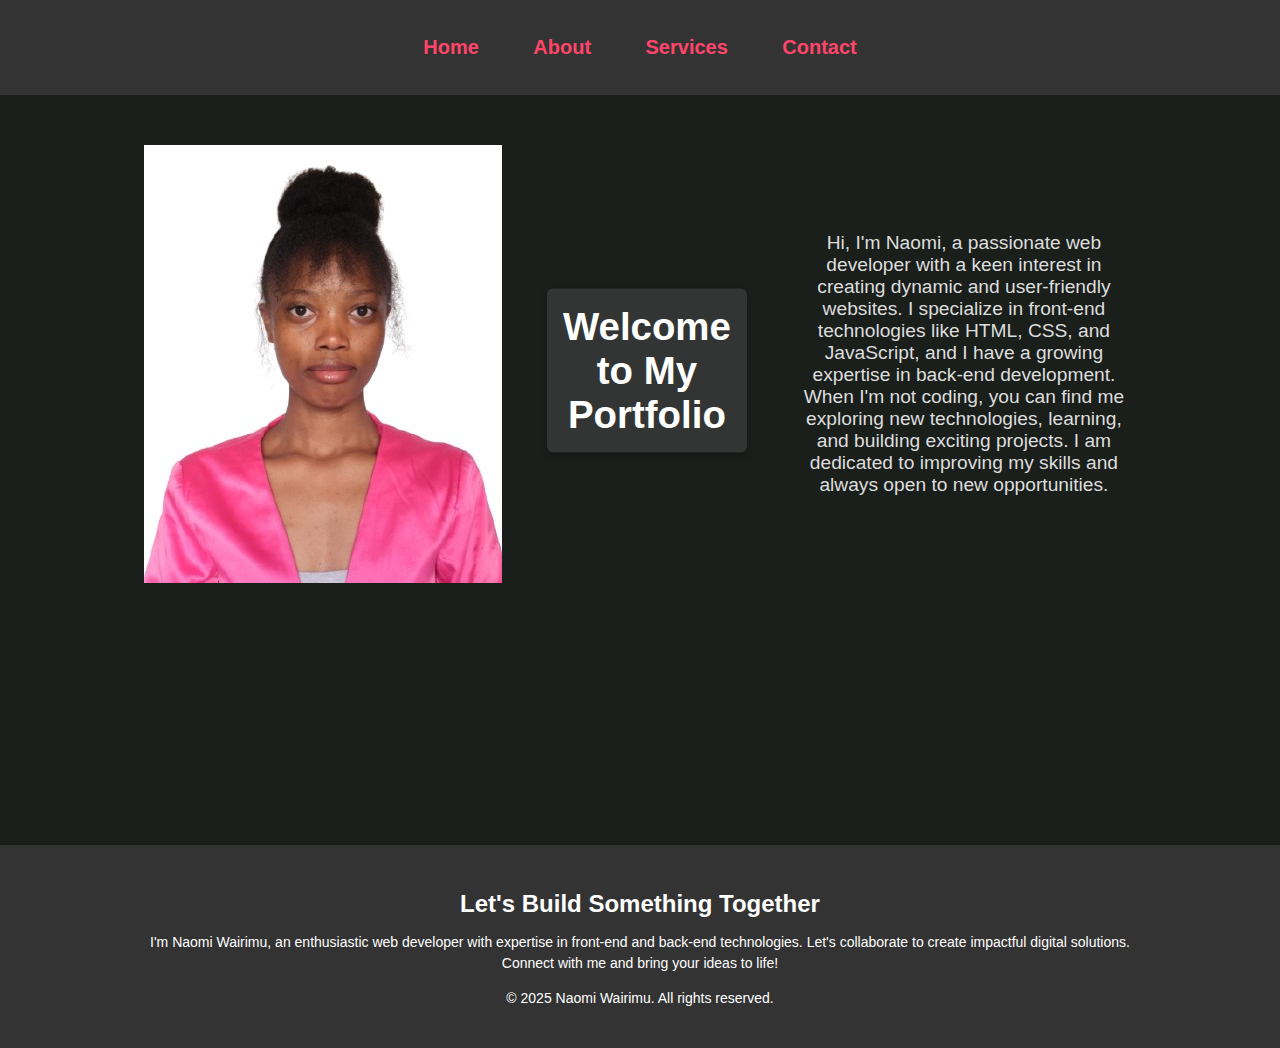
<file: index.html>
<!DOCTYPE html>
<html lang="en">
<head>
    <meta charset="UTF-8">
    <meta name="viewport" content="width=device-width, initial-scale=1.0">
    <title>Naomi's Portfolio</title>
    <link rel="stylesheet" href="css/style.css">
</head>
<body>

    <!-- Navigation -->
    <header>
        <nav>
            <ul>
                <li><a href="index.html">Home</a></li>
                <li><a href="about.html">About</a></li>
                <li><a href="services.html">Services</a></li>
                <li><a href="contact.html">Contact</a></li>
            </ul>
        </nav>
    </header>

    <!-- Home Section -->
    <section id="home">
        <div class="profile-container">
            <img src="images/naomiprofilepicture.jpg" alt="Naomi's Profile Picture" class="profile-pic">
            <h1 class="welcome-text">Welcome to My Portfolio</h1>
            <p>
                Hi, I'm Naomi, a passionate web developer with a keen interest in creating dynamic and user-friendly websites. I specialize in front-end technologies like HTML, CSS, and JavaScript, and I have a growing expertise in back-end development. When I'm not coding, you can find me exploring new technologies, learning, and building exciting projects. I am dedicated to improving my skills and always open to new opportunities.
            </p>
        </div>
    </section>

    <!-- Footer Section -->
    <footer>
        <div class="footer-container">
            <h2>Let's Build Something Together</h2>
            <p>
                I'm Naomi Wairimu, an enthusiastic web developer with expertise in front-end and back-end technologies. 
                Let's collaborate to create impactful digital solutions. Connect with me and bring your ideas to life!
            </p>
            <p>&copy; 2025 Naomi Wairimu. All rights reserved.</p>
        </div>
    </footer>

    <script src="js/script.js"></script>

</body>
</html>
</file>
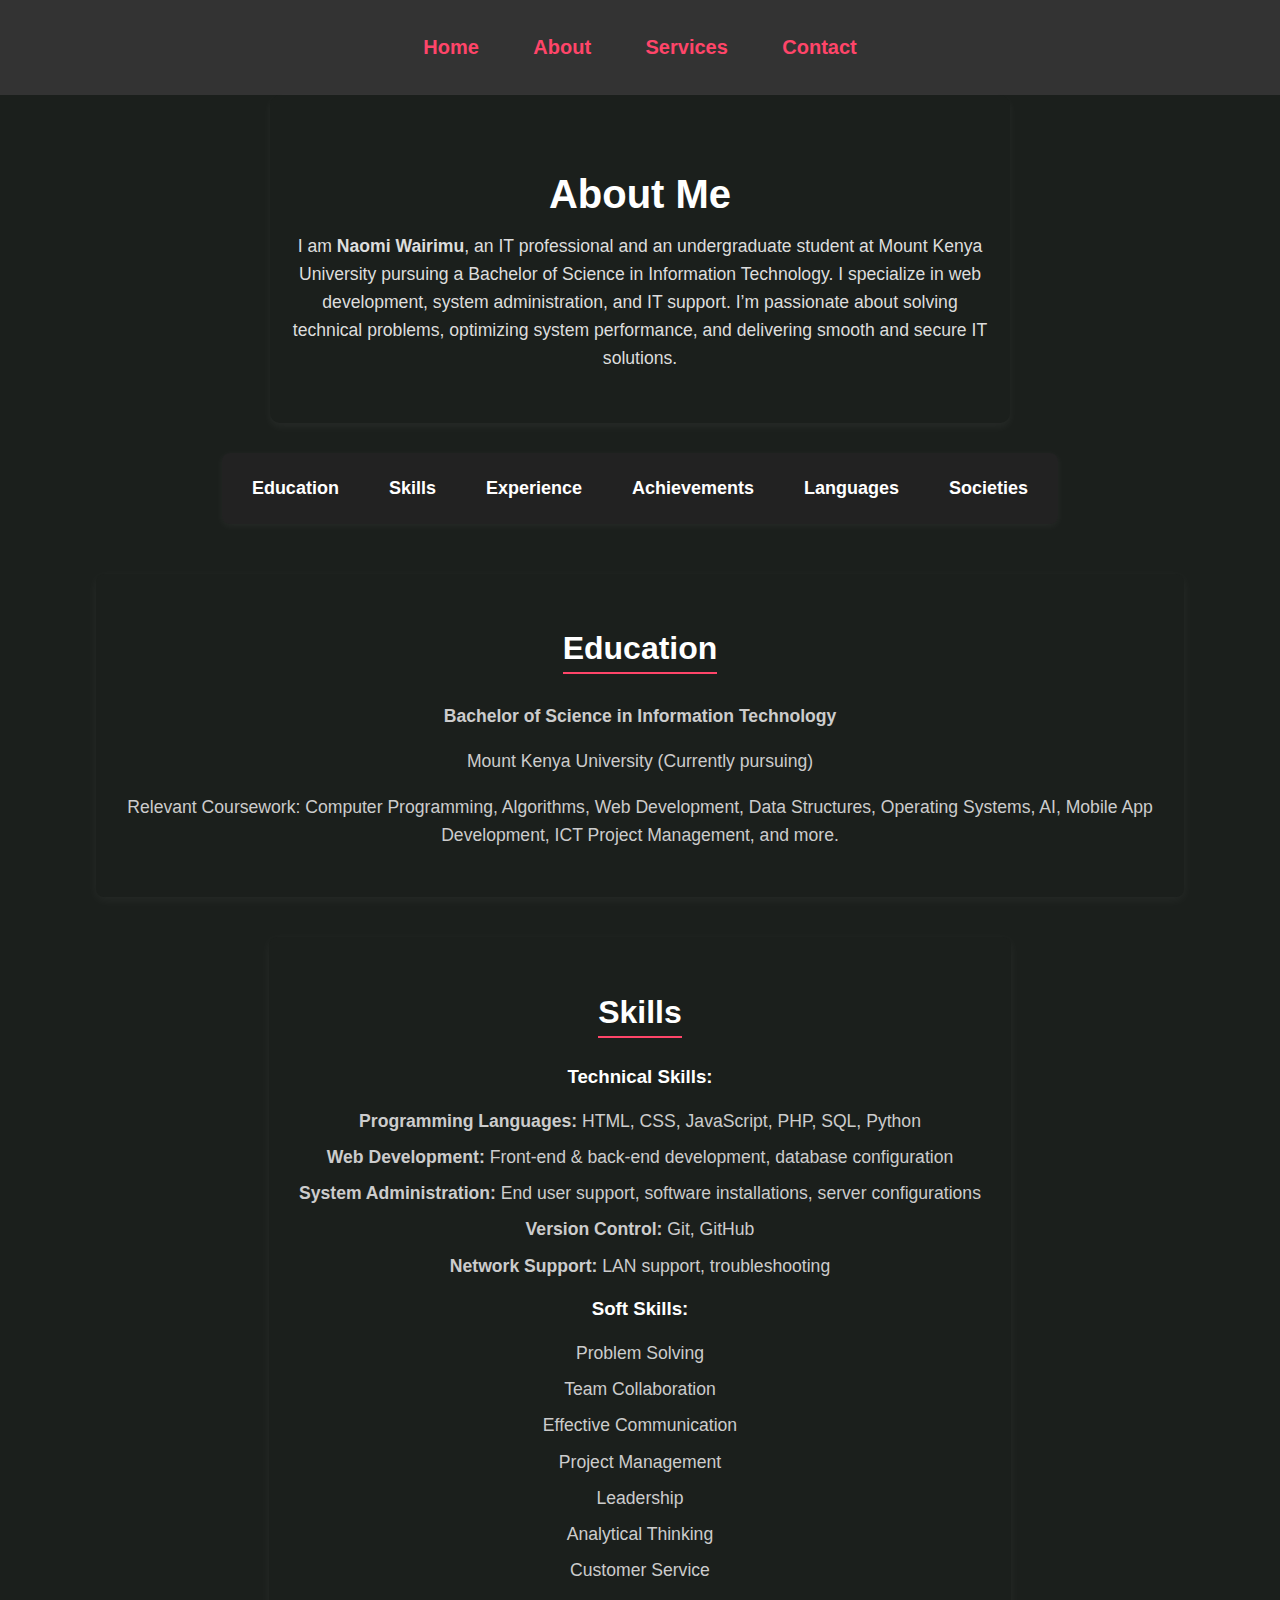
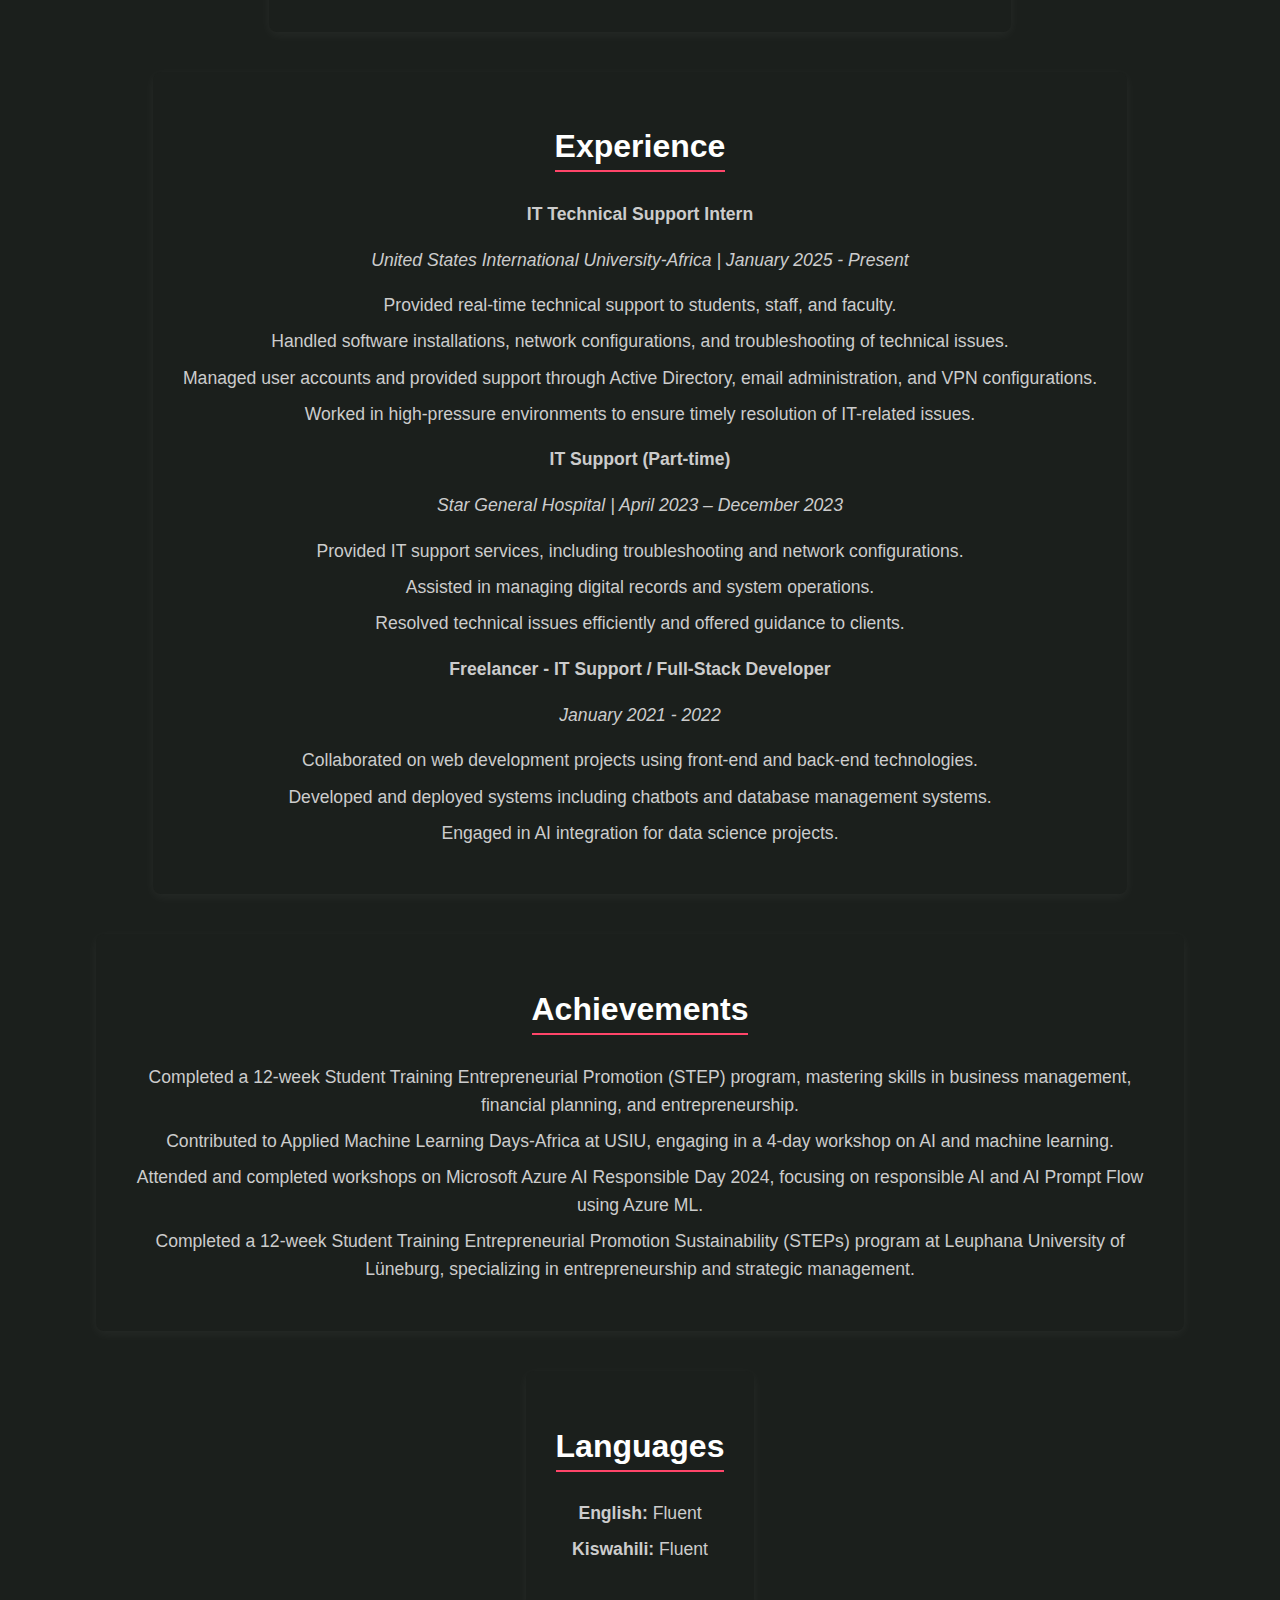
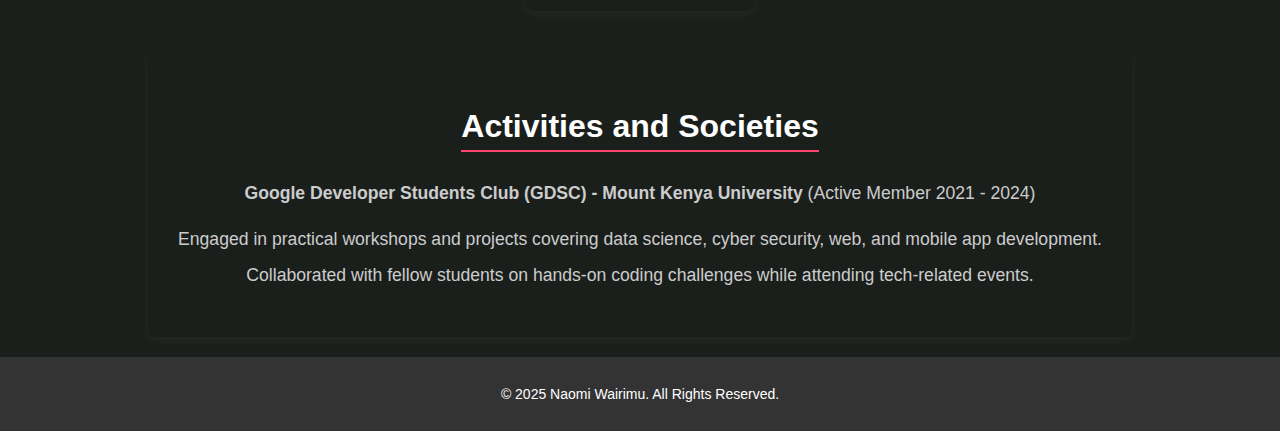
<file: about.html>
<!DOCTYPE html>
<html lang="en">
<head>
    <meta charset="UTF-8">
    <meta name="viewport" content="width=device-width, initial-scale=1.0">
    <title>About Me - Naomi Wairimu</title>
    <link rel="stylesheet" href="css/style.css">
</head>
<body class="about-page">
    <!-- Main Navigation -->
    <header>
        <nav>
            <ul>
                <li><a href="index.html">Home</a></li>
                <li><a href="about.html">About</a></li>
                <li><a href="services.html">Services</a></li>
                <li><a href="contact.html">Contact</a></li>
            </ul>
        </nav>
    </header>

    <!-- About Me Section -->
    <section id="about">
        <h1>About Me</h1>
        <p>I am <strong>Naomi Wairimu</strong>, an IT professional and an undergraduate student at Mount Kenya University pursuing a Bachelor of Science in Information Technology. I specialize in web development, system administration, and IT support. I’m passionate about solving technical problems, optimizing system performance, and delivering smooth and secure IT solutions.</p>
    </section>

    <!-- Internal Navigation -->
    <nav id="internal-nav">
        <a href="#education">Education</a>
        <a href="#skills">Skills</a>
        <a href="#experience">Experience</a>
        <a href="#achievements">Achievements</a>
        <a href="#languages">Languages</a>
        <a href="#societies">Societies</a>
    </nav>

    <!-- Education Section -->
    <section id="education">
        <h2>Education</h2>
        <p><strong>Bachelor of Science in Information Technology</strong></p>
        <p>Mount Kenya University (Currently pursuing)</p>
        <p>Relevant Coursework: Computer Programming, Algorithms, Web Development, Data Structures, Operating Systems, AI, Mobile App Development, ICT Project Management, and more.</p>
    </section>

    <!-- Skills Section -->
    <section id="skills">
        <h2>Skills</h2>
        <h3>Technical Skills:</h3>
        <ul>
            <li><strong>Programming Languages:</strong> HTML, CSS, JavaScript, PHP, SQL, Python</li>
            <li><strong>Web Development:</strong> Front-end & back-end development, database configuration</li>
            <li><strong>System Administration:</strong> End user support, software installations, server configurations</li>
            <li><strong>Version Control:</strong> Git, GitHub</li>
            <li><strong>Network Support:</strong> LAN support, troubleshooting</li>
        </ul>
        <h3>Soft Skills:</h3>
        <ul>
            <li>Problem Solving</li>
            <li>Team Collaboration</li>
            <li>Effective Communication</li>
            <li>Project Management</li>
            <li>Leadership</li>
            <li>Analytical Thinking</li>
            <li>Customer Service</li>
        </ul>
    </section>

    <!-- Experience Section -->
    <section id="experience">
        <h2>Experience</h2>

        <p><strong>IT Technical Support Intern</strong></p>
        <p><em>United States International University-Africa | January 2025 - Present</em></p>
        <ul>
            <li>Provided real-time technical support to students, staff, and faculty.</li>
            <li>Handled software installations, network configurations, and troubleshooting of technical issues.</li>
            <li>Managed user accounts and provided support through Active Directory, email administration, and VPN configurations.</li>
            <li>Worked in high-pressure environments to ensure timely resolution of IT-related issues.</li>
        </ul>

        <p><strong>IT Support (Part-time)</strong></p>
        <p><em>Star General Hospital | April 2023 – December 2023</em></p>
        <ul>
            <li>Provided IT support services, including troubleshooting and network configurations.</li>
            <li>Assisted in managing digital records and system operations.</li>
            <li>Resolved technical issues efficiently and offered guidance to clients.</li>
        </ul>

        <p><strong>Freelancer - IT Support / Full-Stack Developer</strong></p>
        <p><em>January 2021 - 2022</em></p>
        <ul>
            <li>Collaborated on web development projects using front-end and back-end technologies.</li>
            <li>Developed and deployed systems including chatbots and database management systems.</li>
            <li>Engaged in AI integration for data science projects.</li>
        </ul>
    </section>

    <!-- Achievements Section -->
    <section id="achievements">
        <h2>Achievements</h2>
        <ul>
            <li>Completed a 12-week Student Training Entrepreneurial Promotion (STEP) program, mastering skills in business management, financial planning, and entrepreneurship.</li>
            <li>Contributed to Applied Machine Learning Days-Africa at USIU, engaging in a 4-day workshop on AI and machine learning.</li>
            <li>Attended and completed workshops on Microsoft Azure AI Responsible Day 2024, focusing on responsible AI and AI Prompt Flow using Azure ML.</li>
            <li>Completed a 12-week Student Training Entrepreneurial Promotion Sustainability (STEPs) program at Leuphana University of Lüneburg, specializing in entrepreneurship and strategic management.</li>
        </ul>
    </section>

    <!-- Languages Section -->
    <section id="languages">
        <h2>Languages</h2>
        <ul>
            <li><strong>English:</strong> Fluent</li>
            <li><strong>Kiswahili:</strong> Fluent</li>
        </ul>
    </section>

    <!-- Societies Section -->
    <section id="societies">
        <h2>Activities and Societies</h2>
        <p><strong>Google Developer Students Club (GDSC) - Mount Kenya University</strong> (Active Member 2021 - 2024)</p>
        <ul>
            <li>Engaged in practical workshops and projects covering data science, cyber security, web, and mobile app development.</li>
            <li>Collaborated with fellow students on hands-on coding challenges while attending tech-related events.</li>
        </ul>
    </section>

    <!-- Footer -->
    <footer>
        <p>&copy; 2025 Naomi Wairimu. All Rights Reserved.</p>
    </footer>

</body>
</html>
</file>
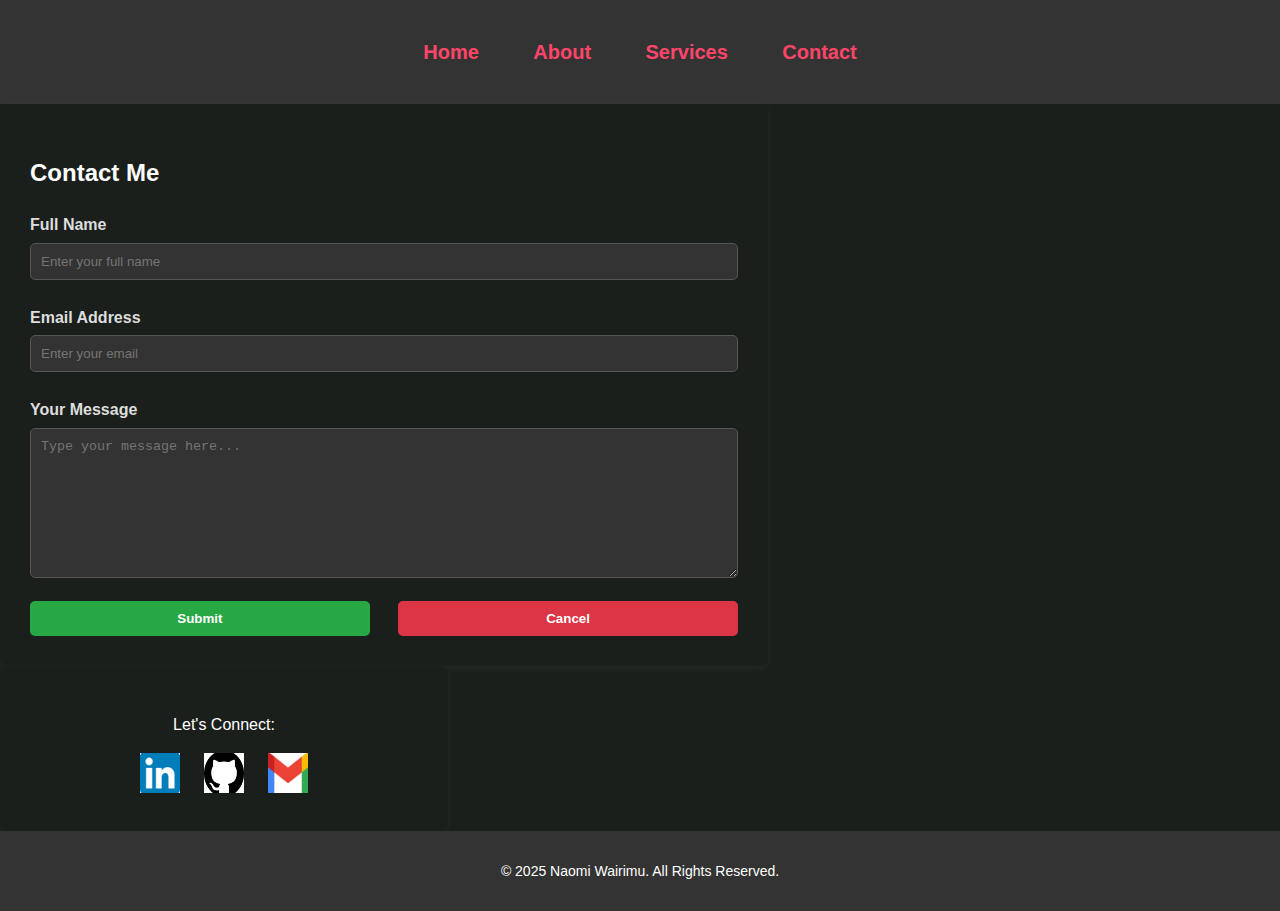
<file: contact.html>
<!DOCTYPE html>
<html lang="en">
<head>
    <meta charset="UTF-8">
    <meta name="viewport" content="width=device-width, initial-scale=1.0">
    <title>Contact Me - Naomi Wairimu</title>
    <link rel="stylesheet" href="css/style.css">
</head>
<body class="contact-page">

    <header>
        <nav>
            <ul>
                <li><a href="index.html">Home</a></li>
                <li><a href="about.html">About</a></li>
                <li><a href="services.html">Services</a></li>
                <li><a href="contact.html">Contact</a></li>
            </ul>
        </nav>
    </header>

    <div class="contact-container">
        <h2>Contact Me</h2>
        <form name="contact" method="POST" data-netlify="true" class="contact-form" id="contactForm">
            <input type="hidden" name="form-name" value="contact">

            <label for="name">Full Name</label>
            <input type="text" id="name" name="name" placeholder="Enter your full name" required>

            <label for="email">Email Address</label>
            <input type="email" id="email" name="email" placeholder="Enter your email" required>

            <label for="message">Your Message</label>
            <textarea id="message" name="message" placeholder="Type your message here..." required></textarea>

            <div class="button-group">
                <button type="submit" class="submit-btn">Submit</button>
                <button type="reset" class="cancel-btn">Cancel</button>
            </div>
        </form>

        <div id="thank-you-message" style="display: none;">
            <p>Thank you! I will get back to you soon.</p>
            <a href="index.html">Back</a>
        </div>
    </div>

    <div class="social-links">
        <p>Let's Connect:</p>
        <a href="https://www.linkedin.com/in/naomi-wairimu-050472228/" target="_blank">
            <img src="images/linkedin.png" alt="LinkedIn">
        </a>
        <a href="https://github.com/naya-star" target="_blank">
            <img src="images/github.png" alt="GitHub">
        </a>
        <a href="https://mail.google.com/mail/?view=cm&to=wamburanaomi02@gmail.com" target="_blank">
            <img src="images/gmail.png" alt="Gmail">
        </a>          
    </div>

    <footer>
        <p>&copy; 2025 Naomi Wairimu. All Rights Reserved.</p>
    </footer>

    <script src="js/script.js"></script>

</body>
</html>
</file>
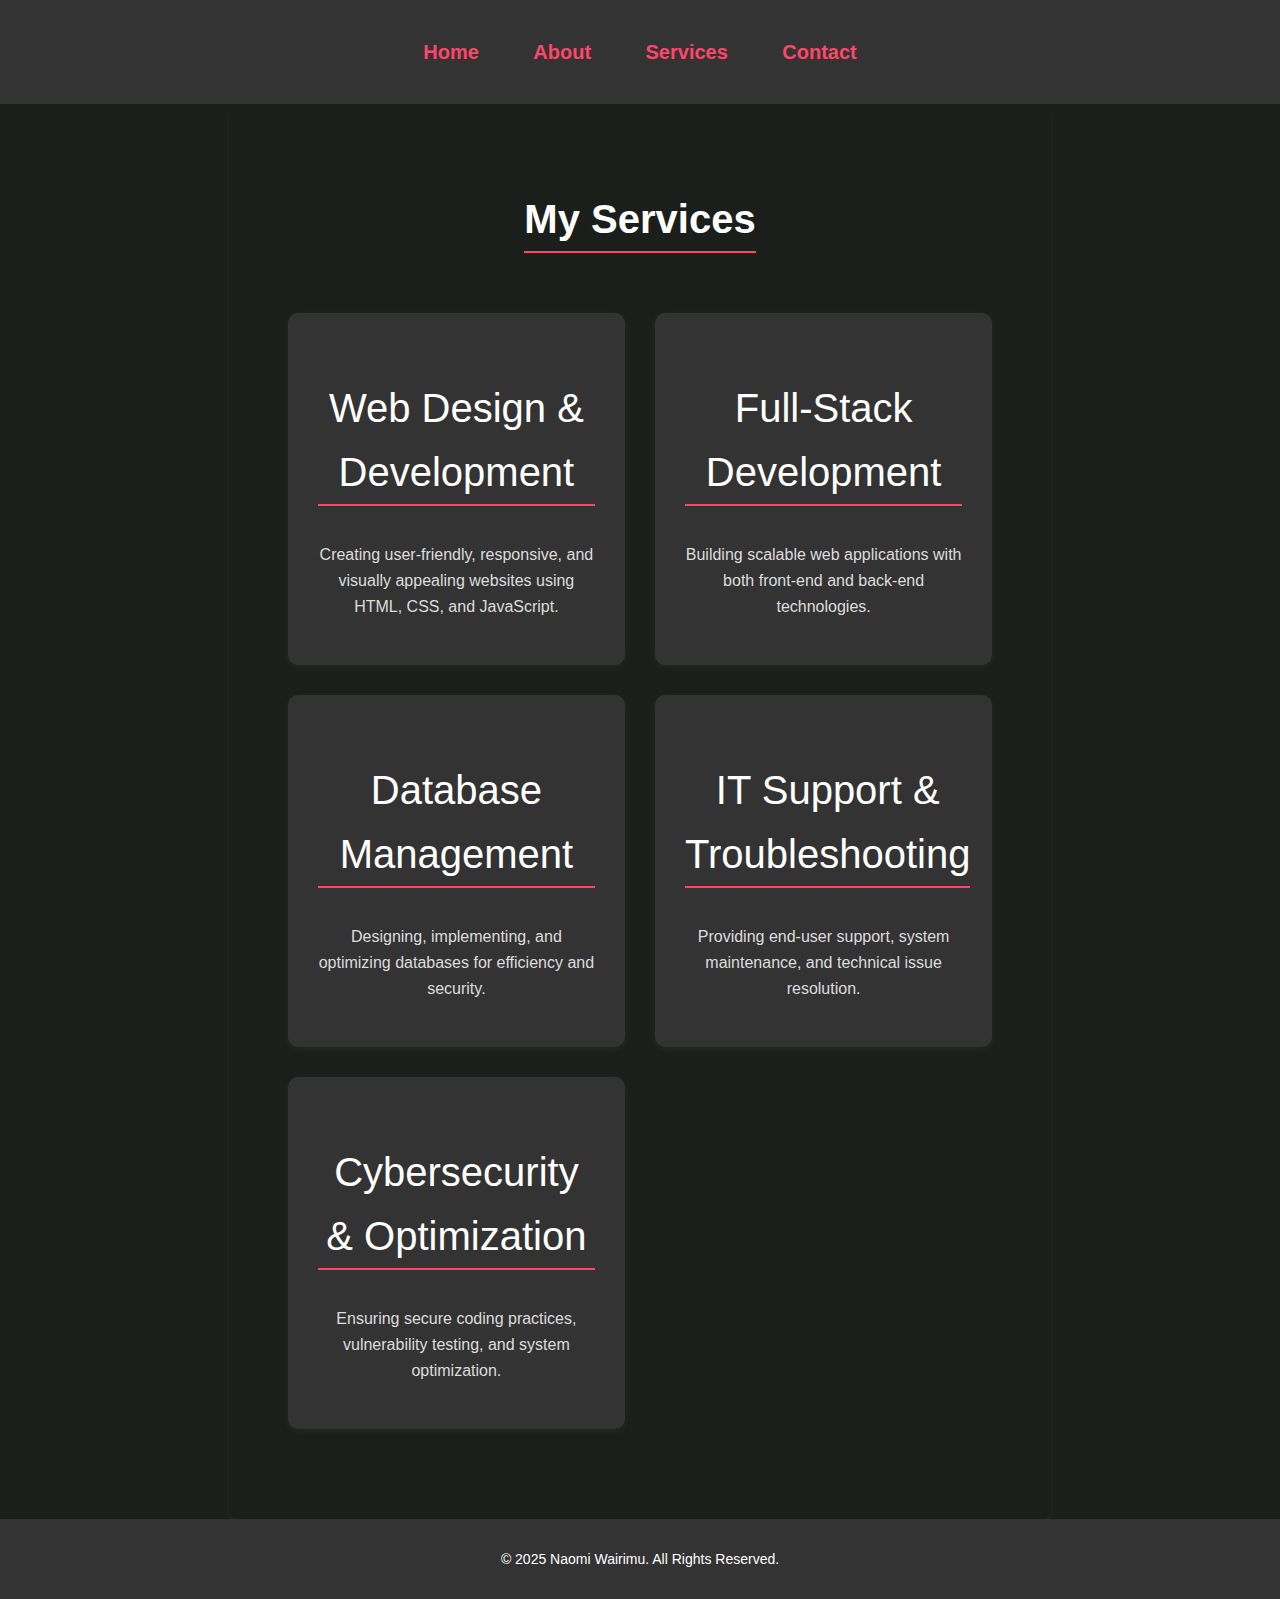
<file: services.html>
<!DOCTYPE html>
<html lang="en">
<head>
    <meta charset="UTF-8">
    <meta name="viewport" content="width=device-width, initial-scale=1.0">
    <title>My Services - Naomi Wairimu</title>
    <link rel="stylesheet" href="css/style.css">
<body class="services-page">

    <!-- Main Navigation -->
    <header>
        <nav>
            <ul>
                <li><a href="index.html">Home</a></li>
                <li><a href="about.html">About</a></li>
                <li><a href="services.html">Services</a></li>
                <li><a href="contact.html">Contact</a></li>
            </ul>
        </nav>
    </header>
    

    <!-- Services Section -->
    <section id="services">
        <h2>My Services</h2>
        <div class="services-list">
            <div>
                <h2>Web Design & Development</h2>
                <p>Creating user-friendly, responsive, and visually appealing websites using HTML, CSS, and JavaScript.</p>
            </div>
            <div>
                <h2>Full-Stack Development</h2>
                <p>Building scalable web applications with both front-end and back-end technologies.</p>
            </div>
            <div>
                <h2>Database Management</h2>
                <p>Designing, implementing, and optimizing databases for efficiency and security.</p>
            </div>
            <div>
                <h2>IT Support & Troubleshooting</h2>
                <p>Providing end-user support, system maintenance, and technical issue resolution.</p>
            </div>
            <div>
                <h2>Cybersecurity & Optimization</h2>
                <p>Ensuring secure coding practices, vulnerability testing, and system optimization.</p>
            </div>
        </div>
    </section>

    <!-- Footer -->
    <footer>
        <p>&copy; 2025 Naomi Wairimu. All Rights Reserved.</p>
    </footer>

</body>
</html>
</file>
<file: css/style.css>
/* General Body and Header Styles */
html, body {
    height: 100%;
    margin: 0;
    padding: 0;
    font-family: 'Arial', sans-serif;
}

body {
    display: flex; /* Solution 3: Flexbox for layout */
    flex-direction: column;
    min-height: 100vh;
}

header {
    background: #333;
    padding: 20px 0;
}

/* Navigation Styling */
header nav ul {
    list-style: none;
    padding: 0;
    text-align: center;
}

header nav ul li {
    display: inline-block;
    margin: 0 25px;
}

header nav ul li a {
    text-decoration: none;
    color: rgb(255, 69, 105);
    font-weight: bold;
    font-family: "Poppins", sans-serif;
    font-size: 20px;
    transition: color 0.3s ease-in-out, transform 0.2s ease;
}

header nav ul li a:hover {
    color: #ffd700;
    transform: scale(1.1);
}

/* Home Section */
#home {
    text-align: center;
    padding: 50px 20px;
    background-color: rgb(27, 31, 28);
    min-height: calc(100vh - 150px); /* Ensures content takes enough space */
    flex-grow: 1; /* Solution 3: Flexbox for layout */
}

/* Profile Container - Align Left & Right */
.profile-container {
    display: flex;
    align-items: center;
    justify-content: space-between;
    max-width: 80%;
    margin: auto;
    gap: 20px;
}

/* Profile Image - Moves Left */
.naomiprofilepicture {
    width: 150px;
    height: 150px;
    border-radius: 50%;
    border: 5px solid #333;
    object-fit: cover;
    flex-shrink: 0;
}

/* Content - Moves Right */
.profile-content {
    flex-grow: 1;
    text-align: left;
}

/* Heading and Paragraph */
#home h1 {
    font-size: 3em; /* Larger font size */
    font-weight: bold; /* Bold text */
    background-color: rgba(255, 255, 255, 0.1); /* Light background */
    padding: 20px; /* Padding for the "box" */
    border-radius: 8px; /* Rounded corners (optional) */
    box-shadow: 0 4px 8px rgba(0, 0, 0, 0.2); /* Subtle shadow */
    display: inline-block; /* Make it fit the text width */
    margin-bottom: 20px; /* Add some space below */
    color: #fff; /* Ensure text is white */
}

#home p {
    font-size: 1.2em;
    color: #ddd;
    max-width: 600px;
}

/* Footer Styling */
footer {
    background: #333;
    color: white;
    text-align: center;
    padding: 15px 0;
    width: 100%;
    position: relative; /* Solution 2: Position relative */
    bottom: auto; /* Reset bottom property */
}

.footer-container {
    max-width: 80%;
    margin: auto;
    padding: 10px 0;
}

.footer-container h2 {
    font-size: 24px;
    margin-bottom: 10px;
}

.footer-container p {
    font-size: 14px;
    line-height: 1.5;
}

/* Responsive Adjustments */
@media (max-width: 768px) {
    header nav ul li {
        margin: 0 15px;
    }

    #home h1 {
        font-size: 2.5em;
    }

    .profile-container {
        flex-direction: column;
        text-align: center;
    }

    .naomiprofilepicture {
        width: 120px;
        height: 120px;
    }
}
/* Style for the text */
.welcome-text {
    transition: transform 0.5s ease-in-out; /* Smooth transition */
    transform: scale(1); /* Initial scale: normal size */
}

/* Hover effect: Scale the text outward */
.welcome-text:hover {
    transform: scale(1.1); /* Scale up to 110% */
}

/* Triggered scale effect on page load */
.welcome-text.trigger-scale {
    transform: scale(0.8); /* Scale down to 80% */
}

/* General Styling for About Page */
html, body {
    background-color: rgb(27, 31, 28); /* Match with main page */
    color: #fff;
    font-family: 'Arial', sans-serif;
    margin: 0;
    padding: 0;
}

.about-page {
    font-family: 'Arial', sans-serif;
}

.about-page #about {
    text-align: center;
    padding: 50px 20px;
    background-color: #1b1f1c;
    max-width: 80%;
    margin: auto;
    border-radius: 10px;
    box-shadow: 0 4px 10px rgba(255, 255, 255, 0.05);
}

.about-page #about h1 {
    font-size: 2.5em;
    color: #fff;
    margin-bottom: 15px;
}

.about-page #about p {
    font-size: 1.1em;
    color: #ddd;
    max-width: 700px;
    margin: 0 auto;
    line-height: 1.6;
}

/* Internal Navigation - Make Links Horizontal */
.about-page #internal-nav {
    display: flex;
    justify-content: center;
    gap: 20px;
    padding: 15px;
    background: #222;
    border-radius: 8px;
    max-width: 90%;
    margin: 30px auto;
    box-shadow: 0 2px 8px rgba(255, 255, 255, 0.05);
}

.about-page #internal-nav a {
    text-decoration: none;
    font-size: 18px;
    color: #fff;
    font-weight: bold;
    transition: color 0.3s ease-in-out;
    padding: 10px 15px;
}

.about-page #internal-nav a:hover {
    color: #ffd700;
    text-decoration: underline;
}

/* Section Styling */
.about-page section {
    padding: 30px;
    background: #1b1f1c;
    margin: 20px auto;
    max-width: 85%;
    border-radius: 8px;
    box-shadow: 0 3px 12px rgba(255, 255, 255, 0.05);
    text-align: center; /* Add this line to center content */
}

.about-page section h2 {
    font-size: 2em;
    color: #fff;
    margin-bottom: 10px;
    border-bottom: 2px solid rgb(255, 69, 105);
    padding-bottom: 5px;
    display: inline-block;
}

.about-page section p, 
.about-page section ul {
    font-size: 1.1em;
    color: #ccc;
    line-height: 1.6;
    text-align: center; /* Center text in paragraphs and lists */
}

/* Bullet List Styling */
.about-page section ul {
    list-style: none;
    padding: 0;
    text-align: center;
}

.about-page section ul li {
    padding-left: 0; /* Remove left padding to center list items */
    position: relative;
    margin-bottom: 8px;
    text-align: center;
}

.about-page section ul li::before {
    display: none; /* Hide bullet points */
}

/* Sticky Footer */
.about-page body {
    display: flex;
    flex-direction: column;
    min-height: 100vh;
}

.about-page main {
    flex: 1;
}

.about-page footer {
    text-align: center;
    padding: 15px;
    background: #333;
    color: white;
    font-size: 14px;
    position: relative;
    bottom: auto;
    width: 100%;
}

/* Responsive Adjustments */
@media (max-width: 768px) {
    .about-page #about {
        max-width: 95%;
        padding: 40px 15px;
    }

    .about-page #about h1 {
        font-size: 2em;
    }

    .about-page #about img {
        width: 140px;
        height: 140px;
    }

    .about-page #internal-nav {
        max-width: 95%;
        padding: 8px;
    }

    .about-page #internal-nav a {
        font-size: 16px;
        margin: 0 10px;
    }

    .about-page section {
        max-width: 95%;
        padding: 25px;
    }

    .about-page section h2 {
        font-size: 1.8em;
    }
}
/* General Styling for Services Page */
.services-page {
    font-family: Arial, sans-serif;
    background-color: rgb(27, 31, 28); /* Match home page */
    margin: 0;
    padding: 0;
    line-height: 1.6;
    color: #fff;
}

/* Services Section */
.services-page #services {
    padding: 50px 20px;
    text-align: center;
    background: #1b1f1c;
    border-radius: 8px;
    max-width: 85%;
    margin: auto;
    box-shadow: 0 4px 10px rgba(255, 255, 255, 0.05);
}

.services-page #services h2 {
    font-size: 2.5em;
    color: #fff;
    margin-bottom: 20px;
    border-bottom: 2px solid rgb(255, 69, 105);
    display: inline-block;
}

/* Service List Grid */
.services-page .services-list {
    display: grid;
    grid-template-columns: repeat(auto-fit, minmax(250px, 1fr));
    grid-gap: 30px;
    margin: 40px auto;
    width: 90%;
}

.services-page .services-list div {
    background: #333;
    padding: 30px;
    font-size: 16px;
    font-weight: 300;
    border-radius: 10px;
    transition: background 0.5s, transform 0.5s;
    text-align: center;
    color: #ddd;
    box-shadow: 0 2px 10px rgba(255, 255, 255, 0.05);
}

.services-page .services-list div h2 {
    font-size: 22px;
    font-weight: 500;
    margin-bottom: 10px;
    color: #fff;
}

.services-page .services-list div:hover {
    background: #ff004f;
    transform: translateY(-8px);
    color: white;
}

/* Sticky Footer Fix and Layout Improvement */
.services-page body {
    display: flex;
    flex-direction: column;
    min-height: 100vh;
}

.services-page main {
    flex: 1; /* Allow main content to grow */
}

.services-page footer {
    text-align: center;
    padding: 15px;
    background: #333;
    color: white;
    font-size: 14px;
    position: relative; /* Changed from sticky to relative */
    bottom: auto; /* Reset bottom property */
    width: 100%;
}

/* Responsive Adjustments */
@media (max-width: 768px) {
    .services-page #services {
        max-width: 95%;
        padding: 40px 15px;
    }

    .services-page #services h2 {
        font-size: 2em;
    }

    .services-page .services-list {
        width: 100%;
        grid-gap: 20px;
    }

    .services-page .services-list div {
        padding: 20px;
    }

    .services-page .services-list div h2 {
        font-size: 18px;
    }
}
/* General Styling for Contact Page */
.contact-page {
    font-family: Arial, sans-serif;
    background-color: rgb(27, 31, 28); /* Matching main page background */
    margin: 0;
    padding: 0;
    line-height: 1.6;
    display: flex;
    flex-direction: column;
    min-height: 100vh;
    color: #fff;
}

/* Force box-sizing globally */
* {
    box-sizing: border-box;
}

/* Main Section - Flex Layout */
.contact-page main {
    flex: 1;
    display: flex;
    flex-direction: row; /* Side-by-side layout */
    justify-content: center;
    align-items: flex-start;
    padding: 40px 30px;
    gap: 40px;
    flex-wrap: nowrap; /* Prevent wrapping */
    max-width: 1200px;
    margin: 0 auto;
}

/* Contact Form (Left Side) */
.contact-page .contact-container {
    flex: 1 1 60%; /* Allow growing/shrinking */
    max-width: 60%;
    background-color: #1B1F1C;
    padding: 30px;
    border-radius: 8px;
    box-shadow: 0 2px 10px rgba(255, 255, 255, 0.05);
}

/* Contact Form Styling */
.contact-page h2 {
    text-align: left;
    color: #fff;
}

.contact-page .contact-form label {
    font-weight: bold;
    display: block;
    margin: 10px 0 5px;
    color: #ddd;
}

.contact-page .contact-form input,
.contact-page .contact-form textarea {
    width: 100%;
    padding: 10px;
    margin-bottom: 15px;
    background-color: #333;
    color: #fff;
    border: 1px solid #555;
    border-radius: 5px;
}

.contact-page .contact-form textarea {
    height: 150px;
}

#thank-you-message {
    display: none;
    color: green;
    font-size: 1.2em;
    margin-top: 20px;
    font-weight: bold;
}

.contact-page .button-group {
    display: flex;
    justify-content: space-between;
}

.contact-page .button-group button {
    width: 48%;
    padding: 10px;
    border: none;
    border-radius: 5px;
    cursor: pointer;
    font-weight: bold;
}

.contact-page .submit-btn {
    background: #28a745;
    color: white;
}

.contact-page .cancel-btn {
    background: #dc3545;
    color: white;
}

.contact-page .submit-btn:hover {
    background: #218838;
}

.contact-page .cancel-btn:hover {
    background: #c82333;
}

/* Let’s Connect (Right Side) */
.contact-page .social-links {
    flex: 1 1 35%; /* Allow growing/shrinking */
    max-width: 35%;
    background-color: #1B1F1C;
    padding: 30px;
    border-radius: 8px;
    box-shadow: 0 2px 10px rgba(255, 255, 255, 0.05);
    text-align: center;
}

.contact-page .social-links h2 {
    margin-bottom: 20px;
    color: #fff;
}

.contact-page .social-links a {
    margin: 0 10px;
    display: inline-block;
    text-decoration: none;
}

.contact-page .social-links img {
    width: 40px;
    height: 40px;
    transition: transform 0.3s ease-in-out;
}

.contact-page .social-links .gmail img {
    filter: grayscale(100%) brightness(50%);
    transition: transform 0.3s ease, filter 0.3s ease;
}

.contact-page .social-links a:hover img {
    transform: scale(1.1);
}

.contact-page .social-links .gmail:hover img {
    filter: grayscale(0%) brightness(100%);
}

/* Footer */
.contact-page footer {
    text-align: center;
    padding: 15px;
    background: #333;
    color: white;
    font-size: 14px;
    width: 100%;
    position: relative;
    bottom: auto;
    margin-top: auto;
}

/* Responsive Design */
@media (max-width: 768px) {
    .contact-page main {
        flex-direction: column;
        align-items: center;
        gap: 20px;
        padding: 20px;
    }

    .contact-page .contact-container,
    .contact-page .social-links {
        width: 90%;
    }
}
</file>
